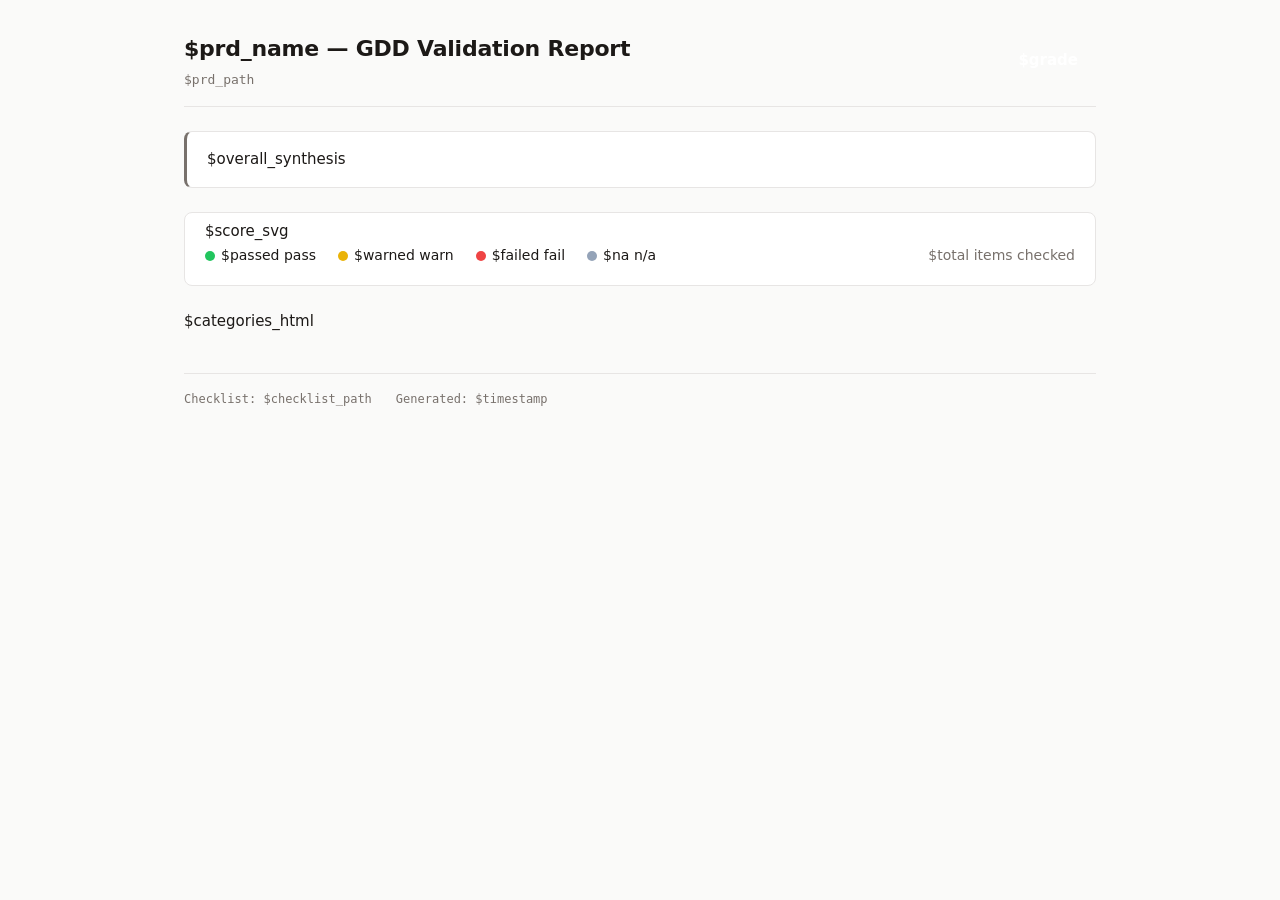
<file: .agents/skills/gds-gdd/assets/validation-report-template.html>
<!DOCTYPE html>
<html lang="en">
<head>
<meta charset="utf-8">
<title>GDD Validation: $prd_name</title>
<style>
  :root {
    --bg: #fafaf9;
    --surface: #ffffff;
    --border: #e7e5e4;
    --text: #1c1917;
    --muted: #78716c;
    --pass: #22c55e;
    --warn: #eab308;
    --fail: #ef4444;
    --na: #94a3b8;
    --sev-low: #64748b;
    --sev-medium: #ca8a04;
    --sev-high: #ea580c;
    --sev-critical: #dc2626;
    --grade-exc: #16a34a;
    --grade-good: #65a30d;
    --grade-fair: #d97706;
    --grade-poor: #dc2626;
  }
  * { box-sizing: border-box; }
  html, body { margin: 0; padding: 0; }
  body {
    font-family: -apple-system, BlinkMacSystemFont, "Segoe UI", Inter, system-ui, sans-serif;
    background: var(--bg);
    color: var(--text);
    line-height: 1.55;
    font-size: 15px;
  }
  .container { max-width: 960px; margin: 0 auto; padding: 32px 24px 64px; }

  header.report-header {
    display: flex;
    align-items: center;
    justify-content: space-between;
    gap: 24px;
    padding-bottom: 16px;
    border-bottom: 1px solid var(--border);
    margin-bottom: 24px;
  }
  .title h1 { margin: 0; font-size: 22px; font-weight: 600; letter-spacing: -0.01em; }
  .title .subtitle { color: var(--muted); font-size: 13px; margin-top: 4px; font-family: ui-monospace, "SF Mono", Menlo, monospace; }
  .grade {
    padding: 10px 18px;
    border-radius: 8px;
    font-weight: 600;
    color: white;
    font-size: 15px;
    white-space: nowrap;
  }
  .grade-excellent { background: var(--grade-exc); }
  .grade-good { background: var(--grade-good); }
  .grade-fair { background: var(--grade-fair); }
  .grade-poor { background: var(--grade-poor); }

  .synthesis {
    background: var(--surface);
    border: 1px solid var(--border);
    border-left: 3px solid var(--muted);
    border-radius: 8px;
    padding: 16px 20px;
    margin-bottom: 24px;
    color: var(--text);
    font-size: 15px;
  }
  .synthesis:empty { display: none; }

  .scoreboard {
    background: var(--surface);
    border: 1px solid var(--border);
    border-radius: 8px;
    padding: 18px 20px;
    margin-bottom: 24px;
  }
  .score-bar { margin: 0 0 14px; line-height: 0; }
  .score-stats { display: flex; gap: 22px; font-size: 14px; flex-wrap: wrap; }
  .score-stats span { display: inline-flex; align-items: center; gap: 6px; }
  .score-stats .dot { width: 10px; height: 10px; border-radius: 50%; display: inline-block; }
  .dot-pass { background: var(--pass); }
  .dot-warn { background: var(--warn); }
  .dot-fail { background: var(--fail); }
  .dot-na { background: var(--na); }
  .total-count { margin-left: auto; color: var(--muted); }

  section.category { margin-bottom: 16px; }
  section.category details {
    background: var(--surface);
    border: 1px solid var(--border);
    border-radius: 8px;
    overflow: hidden;
  }
  section.category summary {
    padding: 14px 20px;
    cursor: pointer;
    user-select: none;
    list-style: none;
  }
  section.category summary::-webkit-details-marker { display: none; }
  section.category summary::before {
    content: "▸";
    display: inline-block;
    margin-right: 10px;
    color: var(--muted);
    transition: transform 0.15s ease;
  }
  section.category details[open] summary::before { transform: rotate(90deg); }
  section.category summary h2 { display: inline; margin: 0; font-size: 16px; font-weight: 600; letter-spacing: -0.005em; }
  section.category .count { color: var(--muted); font-weight: 400; margin-left: 6px; font-size: 14px; }

  article.finding { padding: 16px 20px; border-top: 1px solid var(--border); }
  article.finding-fail { background: rgba(239, 68, 68, 0.025); }
  article.finding header {
    display: flex;
    align-items: center;
    gap: 10px;
    flex-wrap: wrap;
    margin-bottom: 8px;
  }
  .badge {
    font-size: 10.5px;
    padding: 3px 8px;
    border-radius: 4px;
    font-weight: 600;
    text-transform: uppercase;
    letter-spacing: 0.04em;
    line-height: 1.4;
  }
  .badge-pass { background: rgba(34, 197, 94, 0.12); color: #15803d; }
  .badge-warn { background: rgba(234, 179, 8, 0.14); color: #854d0e; }
  .badge-fail { background: rgba(239, 68, 68, 0.12); color: #b91c1c; }
  .badge-na { background: rgba(148, 163, 184, 0.16); color: #475569; }
  .badge-sev-low { background: rgba(100, 116, 139, 0.12); color: var(--sev-low); }
  .badge-sev-medium { background: rgba(202, 138, 4, 0.14); color: var(--sev-medium); }
  .badge-sev-high { background: rgba(234, 88, 12, 0.14); color: var(--sev-high); }
  .badge-sev-critical { background: rgba(220, 38, 38, 0.14); color: var(--sev-critical); }
  .finding-id { font-family: ui-monospace, "SF Mono", Menlo, monospace; font-size: 12px; color: var(--muted); }
  .finding-title { margin: 0; font-size: 15px; font-weight: 500; flex: 1; min-width: 200px; }
  .finding-location, .finding-note, .finding-fix { margin-top: 6px; font-size: 14px; color: var(--text); }
  .finding-location strong, .finding-fix strong { color: var(--muted); font-weight: 500; }

  footer.report-footer {
    margin-top: 40px;
    padding-top: 16px;
    border-top: 1px solid var(--border);
    font-size: 12px;
    color: var(--muted);
    font-family: ui-monospace, "SF Mono", Menlo, monospace;
  }
  footer .meta { display: flex; gap: 24px; flex-wrap: wrap; }
</style>
</head>
<body>
  <div class="container">
    <header class="report-header">
      <div class="title">
        <h1>$prd_name — GDD Validation Report</h1>
        <div class="subtitle">$prd_path</div>
      </div>
      <div class="grade $grade_class">$grade</div>
    </header>

    <div class="synthesis">$overall_synthesis</div>

    <div class="scoreboard">
      <div class="score-bar">$score_svg</div>
      <div class="score-stats">
        <span><span class="dot dot-pass"></span>$passed pass</span>
        <span><span class="dot dot-warn"></span>$warned warn</span>
        <span><span class="dot dot-fail"></span>$failed fail</span>
        <span><span class="dot dot-na"></span>$na n/a</span>
        <span class="total-count">$total items checked</span>
      </div>
    </div>

    $categories_html

    <footer class="report-footer">
      <div class="meta">
        <span>Checklist: $checklist_path</span>
        <span>Generated: $timestamp</span>
      </div>
    </footer>
  </div>
</body>
</html>
</file>
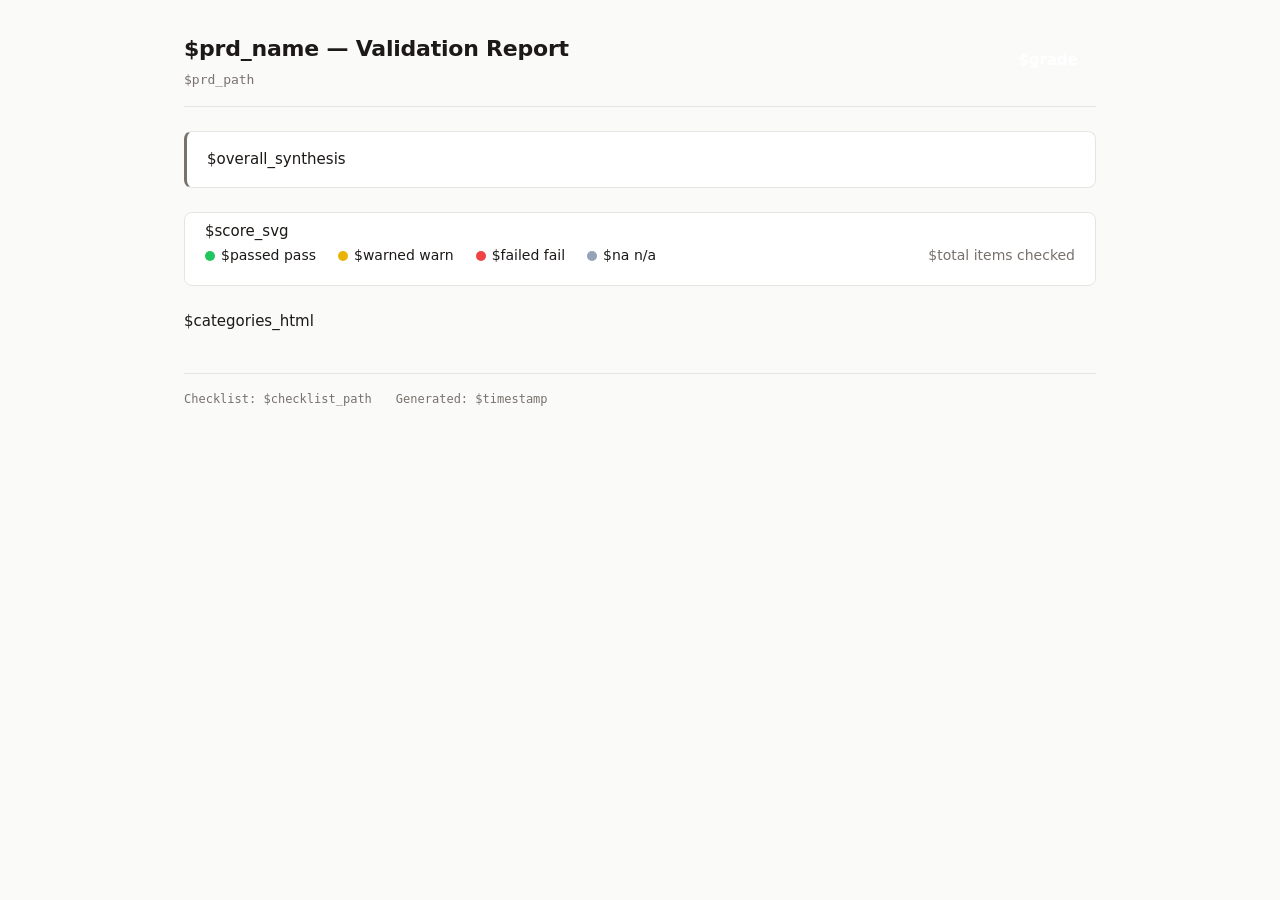
<file: .agents/skills/gds-prd/assets/validation-report-template.html>
<!DOCTYPE html>
<html lang="en">
<head>
<meta charset="utf-8">
<title>PRD Validation: $prd_name</title>
<style>
  :root {
    --bg: #fafaf9;
    --surface: #ffffff;
    --border: #e7e5e4;
    --text: #1c1917;
    --muted: #78716c;
    --pass: #22c55e;
    --warn: #eab308;
    --fail: #ef4444;
    --na: #94a3b8;
    --sev-low: #64748b;
    --sev-medium: #ca8a04;
    --sev-high: #ea580c;
    --sev-critical: #dc2626;
    --grade-exc: #16a34a;
    --grade-good: #65a30d;
    --grade-fair: #d97706;
    --grade-poor: #dc2626;
  }
  * { box-sizing: border-box; }
  html, body { margin: 0; padding: 0; }
  body {
    font-family: -apple-system, BlinkMacSystemFont, "Segoe UI", Inter, system-ui, sans-serif;
    background: var(--bg);
    color: var(--text);
    line-height: 1.55;
    font-size: 15px;
  }
  .container { max-width: 960px; margin: 0 auto; padding: 32px 24px 64px; }

  header.report-header {
    display: flex;
    align-items: center;
    justify-content: space-between;
    gap: 24px;
    padding-bottom: 16px;
    border-bottom: 1px solid var(--border);
    margin-bottom: 24px;
  }
  .title h1 { margin: 0; font-size: 22px; font-weight: 600; letter-spacing: -0.01em; }
  .title .subtitle { color: var(--muted); font-size: 13px; margin-top: 4px; font-family: ui-monospace, "SF Mono", Menlo, monospace; }
  .grade {
    padding: 10px 18px;
    border-radius: 8px;
    font-weight: 600;
    color: white;
    font-size: 15px;
    white-space: nowrap;
  }
  .grade-excellent { background: var(--grade-exc); }
  .grade-good { background: var(--grade-good); }
  .grade-fair { background: var(--grade-fair); }
  .grade-poor { background: var(--grade-poor); }

  .synthesis {
    background: var(--surface);
    border: 1px solid var(--border);
    border-left: 3px solid var(--muted);
    border-radius: 8px;
    padding: 16px 20px;
    margin-bottom: 24px;
    color: var(--text);
    font-size: 15px;
  }
  .synthesis:empty { display: none; }

  .scoreboard {
    background: var(--surface);
    border: 1px solid var(--border);
    border-radius: 8px;
    padding: 18px 20px;
    margin-bottom: 24px;
  }
  .score-bar { margin: 0 0 14px; line-height: 0; }
  .score-stats { display: flex; gap: 22px; font-size: 14px; flex-wrap: wrap; }
  .score-stats span { display: inline-flex; align-items: center; gap: 6px; }
  .score-stats .dot { width: 10px; height: 10px; border-radius: 50%; display: inline-block; }
  .dot-pass { background: var(--pass); }
  .dot-warn { background: var(--warn); }
  .dot-fail { background: var(--fail); }
  .dot-na { background: var(--na); }
  .total-count { margin-left: auto; color: var(--muted); }

  section.category { margin-bottom: 16px; }
  section.category details {
    background: var(--surface);
    border: 1px solid var(--border);
    border-radius: 8px;
    overflow: hidden;
  }
  section.category summary {
    padding: 14px 20px;
    cursor: pointer;
    user-select: none;
    list-style: none;
  }
  section.category summary::-webkit-details-marker { display: none; }
  section.category summary::before {
    content: "▸";
    display: inline-block;
    margin-right: 10px;
    color: var(--muted);
    transition: transform 0.15s ease;
  }
  section.category details[open] summary::before { transform: rotate(90deg); }
  section.category summary h2 { display: inline; margin: 0; font-size: 16px; font-weight: 600; letter-spacing: -0.005em; }
  section.category .count { color: var(--muted); font-weight: 400; margin-left: 6px; font-size: 14px; }

  article.finding { padding: 16px 20px; border-top: 1px solid var(--border); }
  article.finding-fail { background: rgba(239, 68, 68, 0.025); }
  article.finding header {
    display: flex;
    align-items: center;
    gap: 10px;
    flex-wrap: wrap;
    margin-bottom: 8px;
  }
  .badge {
    font-size: 10.5px;
    padding: 3px 8px;
    border-radius: 4px;
    font-weight: 600;
    text-transform: uppercase;
    letter-spacing: 0.04em;
    line-height: 1.4;
  }
  .badge-pass { background: rgba(34, 197, 94, 0.12); color: #15803d; }
  .badge-warn { background: rgba(234, 179, 8, 0.14); color: #854d0e; }
  .badge-fail { background: rgba(239, 68, 68, 0.12); color: #b91c1c; }
  .badge-na { background: rgba(148, 163, 184, 0.16); color: #475569; }
  .badge-sev-low { background: rgba(100, 116, 139, 0.12); color: var(--sev-low); }
  .badge-sev-medium { background: rgba(202, 138, 4, 0.14); color: var(--sev-medium); }
  .badge-sev-high { background: rgba(234, 88, 12, 0.14); color: var(--sev-high); }
  .badge-sev-critical { background: rgba(220, 38, 38, 0.14); color: var(--sev-critical); }
  .finding-id { font-family: ui-monospace, "SF Mono", Menlo, monospace; font-size: 12px; color: var(--muted); }
  .finding-title { margin: 0; font-size: 15px; font-weight: 500; flex: 1; min-width: 200px; }
  .finding-location, .finding-note, .finding-fix { margin-top: 6px; font-size: 14px; color: var(--text); }
  .finding-location strong, .finding-fix strong { color: var(--muted); font-weight: 500; }

  footer.report-footer {
    margin-top: 40px;
    padding-top: 16px;
    border-top: 1px solid var(--border);
    font-size: 12px;
    color: var(--muted);
    font-family: ui-monospace, "SF Mono", Menlo, monospace;
  }
  footer .meta { display: flex; gap: 24px; flex-wrap: wrap; }
</style>
</head>
<body>
  <div class="container">
    <header class="report-header">
      <div class="title">
        <h1>$prd_name — Validation Report</h1>
        <div class="subtitle">$prd_path</div>
      </div>
      <div class="grade $grade_class">$grade</div>
    </header>

    <div class="synthesis">$overall_synthesis</div>

    <div class="scoreboard">
      <div class="score-bar">$score_svg</div>
      <div class="score-stats">
        <span><span class="dot dot-pass"></span>$passed pass</span>
        <span><span class="dot dot-warn"></span>$warned warn</span>
        <span><span class="dot dot-fail"></span>$failed fail</span>
        <span><span class="dot dot-na"></span>$na n/a</span>
        <span class="total-count">$total items checked</span>
      </div>
    </div>

    $categories_html

    <footer class="report-footer">
      <div class="meta">
        <span>Checklist: $checklist_path</span>
        <span>Generated: $timestamp</span>
      </div>
    </footer>
  </div>
</body>
</html>
</file>
